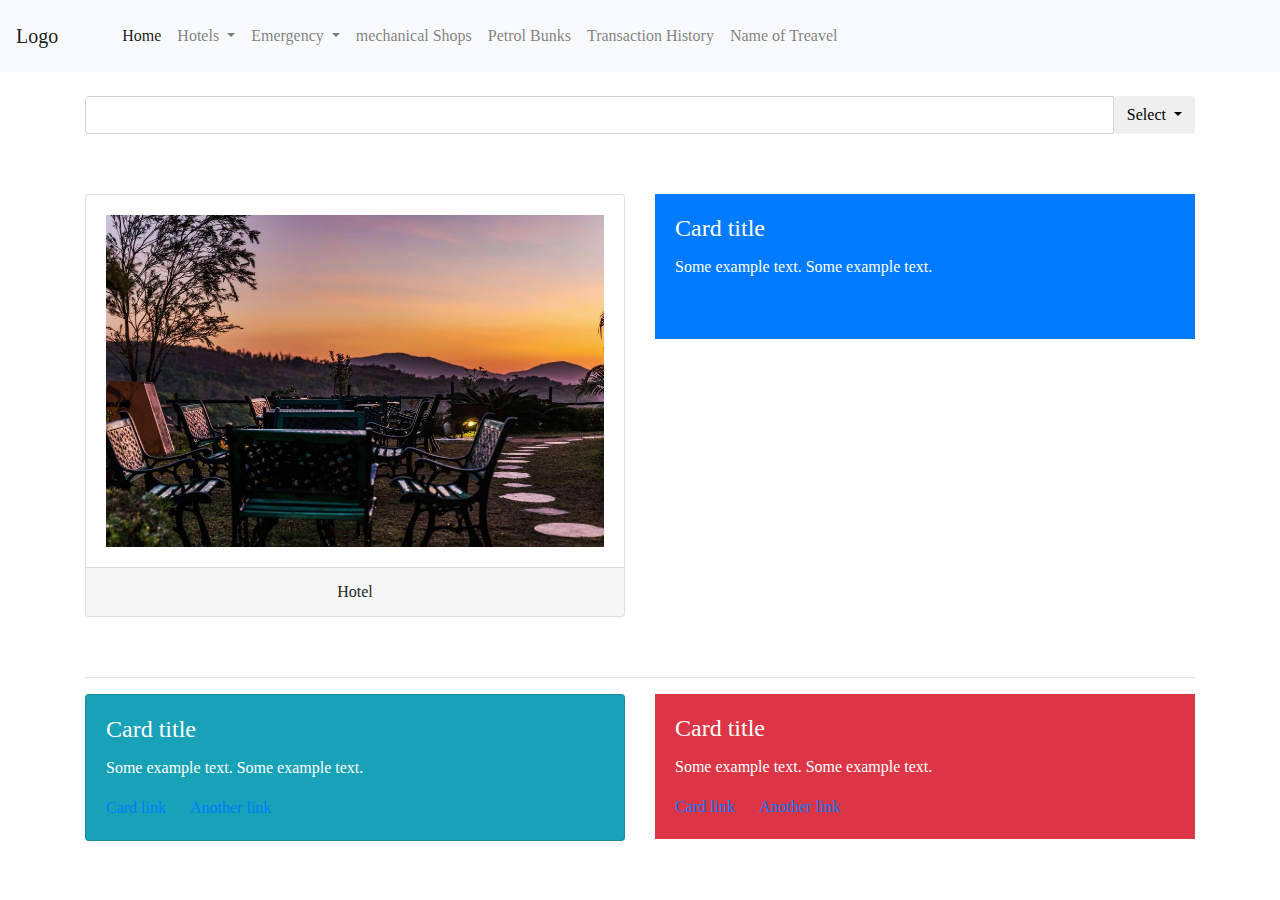
<file: page2.html>
<!DOCTYPE html>
<html lang="en">
<head>
  <title>Bootstrap Example</title>
  <meta charset="utf-8">
  <meta name="viewport" content="width=device-width, initial-scale=1">
  <link rel="stylesheet" href="https://maxcdn.bootstrapcdn.com/bootstrap/4.0.0/css/bootstrap.min.css">
  <script src="https://ajax.googleapis.com/ajax/libs/jquery/3.3.1/jquery.min.js"></script>
  <script src="https://cdnjs.cloudflare.com/ajax/libs/popper.js/1.12.9/umd/popper.min.js"></script>
  <script src="https://maxcdn.bootstrapcdn.com/bootstrap/4.0.0/js/bootstrap.min.js"></script>
  <style>
  /* Make the image fully responsive */
  .carousel-inner img {
    width: 100%;
    height: 500px;
  }
</style>
  <link rel="stylesheet" href="css/custom.css">
</head>
<body>
  <nav class="navbar navbar-expand-lg navbar-light bg-light">
    <a class="navbar-brand" href="#">Logo</a>
    <button class="navbar-toggler" type="button" data-toggle="collapse" data-target="#navbarText" aria-controls="navbarText" aria-expanded="false" aria-label="Toggle navigation">
      <span class="navbar-toggler-icon"></span>
    </button>
    <div class="collapse navbar-collapse" id="navbarText">
      <ul></ul>
      <span class="navbar-text">
        <ul class="navbar-nav mr-auto">
          <li class="nav-item active">
            <a class="nav-link" href="#">Home <span class="sr-only">(current)</span></a>
          </li>
          <li class="nav-item dropdown">
            <a class="nav-link dropdown-toggle" href="#" id="navbarDropdownMenuLink" data-toggle="dropdown" aria-haspopup="true" aria-expanded="false">
              Hotels
            </a>
            <div class="dropdown-menu" aria-labelledby="navbarDropdownMenuLink">
              <a class="dropdown-item" href="#">Restaurant</a>
              <a class="dropdown-item" href="#">Home Stay/Hotel </a>
            </div>
          </li>
          <li class="nav-item dropdown">
            <a class="nav-link dropdown-toggle" href="#" id="navbarDropdownMenuLink" data-toggle="dropdown" aria-haspopup="true" aria-expanded="false">
              Emergency
            </a>
            <div class="dropdown-menu" aria-labelledby="navbarDropdownMenuLink">
              <a class="dropdown-item" href="#">Hospitals</a>
              <a class="dropdown-item" href="#">Police Stations</a>
            </div>
          </li>
          <li class="nav-item">
            <a class="nav-link" href="#">mechanical Shops</a>
          </li>
          <li class="nav-item">
            <a class="nav-link" href="#">Petrol Bunks</a>
          </li>
          <li class="nav-item">
            <a class="nav-link" href="#">Transaction History</a>
          </li>
          <li class="nav-item">
            <a class="nav-link" href="#">Name of Treavel</a>
          </li>
        </ul>
      </span>
    </div>
  </nav>
  <br>
  <div class="container">
    <div class="row">
      <div class="col-md-12">
        <div class="input-group">
          <input type="text" class="form-control" aria-label="...">
          <div class="input-group-btn">
            <button type="button" class="btn btn-default dropdown-toggle" data-toggle="dropdown" aria-haspopup="true" aria-expanded="false">Select <span class="caret"></span></button>
            <ul class="dropdown-menu dropdown-menu-right">
              <li><a href="#">Veg Hotel</a></li>
              <li><a href="#">Non Veg Hotel</a></li>
            </ul>
          </div><!-- /btn-group -->
        </div><!-- /input-group -->  
      </div>
    </div>
      
      <div class="row top">


    <div class="col-md-6">
       <div class="card">
  <div class="card-body"><img src="images/1.jpg" style="width: 100%;"></div> 
  <div class="card-footer text-center">Hotel</div>
</div>
      </div>
    <div class="col-md-6">
       <div class="bg-primary text-white">
    <div class="card-body">
      <h4 class="card-title">Card title</h4>
      <p class="card-text">Some example text. Some example text.</p>
      <a href="#" class="card-link">Card link</a>
      <a href="#" class="card-link">Another link</a>
    </div>
  </div>
    </div>
  </div>
  <hr>
  <div class="row">
    <div class="col-md-6">
      <div class="card bg-info text-white ">
    <div class="card-body">
      <h4 class="card-title">Card title</h4>
      <p class="card-text">Some example text. Some example text.</p>
      <a href="#" class="card-link">Card link</a>
      <a href="#" class="card-link">Another link</a>
    </div>
  </div>
    </div>
    <div class="col-md-6">
       <div class="bg-danger text-white">
    <div class="card-body">
      <h4 class="card-title">Card title</h4>
      <p class="card-text">Some example text. Some example text.</p>
      <a href="#" class="card-link">Card link</a>
      <a href="#" class="card-link">Another link</a>
    </div>
  </div>
    </div>
  </div>
  </div>
</body>
</html>
</file>
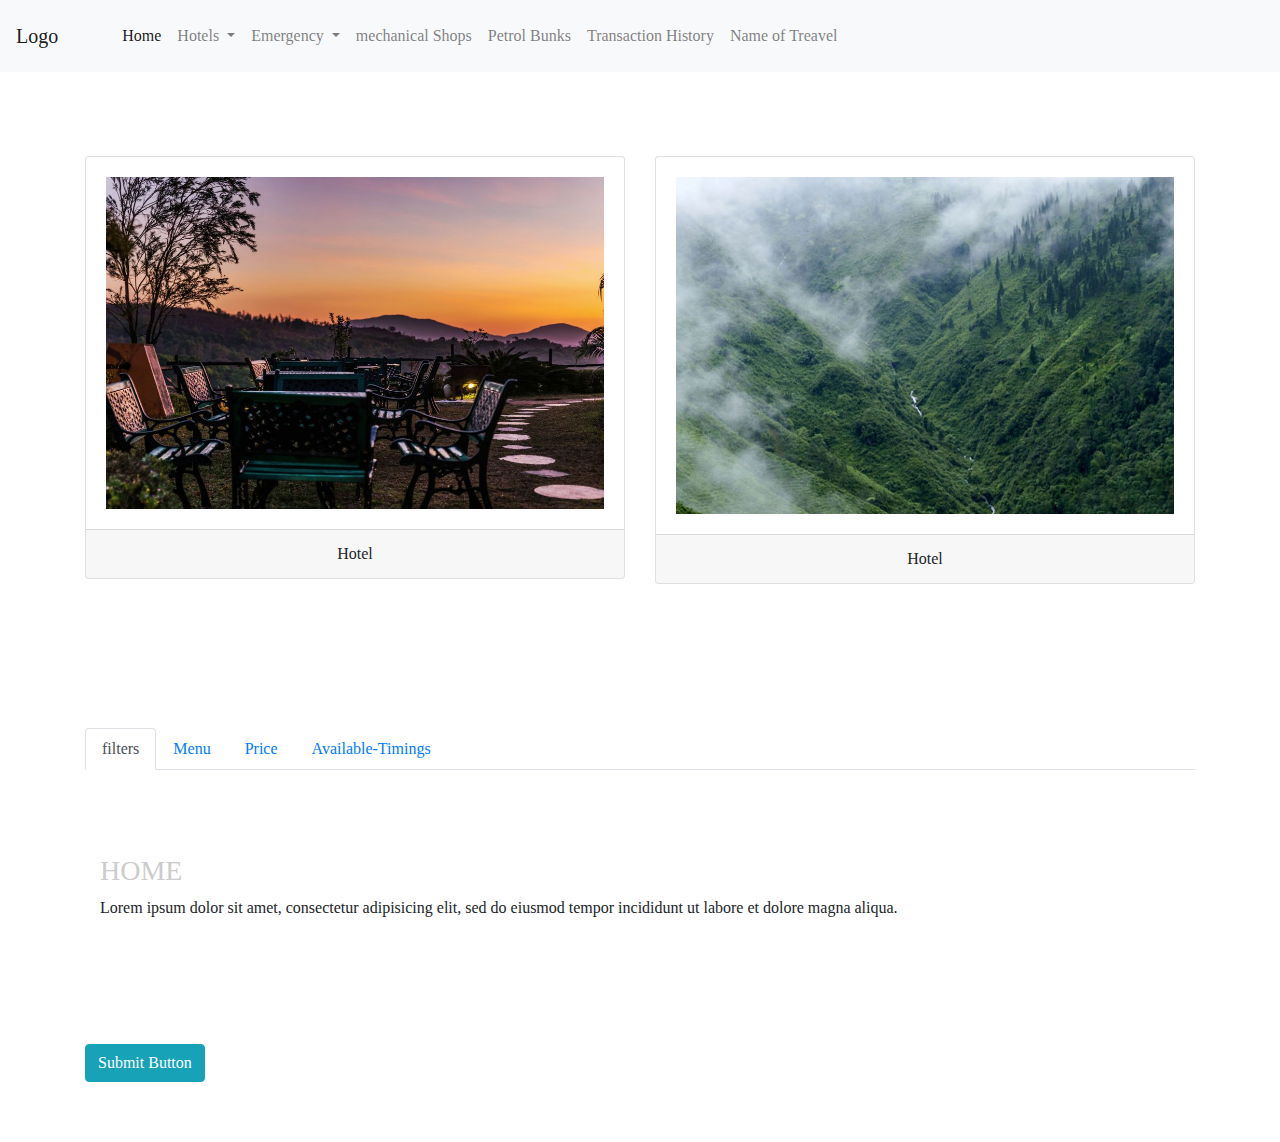
<file: page4.html>
<!DOCTYPE html>
<html lang="en">
<head>
  <title>Bootstrap Example</title>
  <meta charset="utf-8">
  <meta name="viewport" content="width=device-width, initial-scale=1">
  <link rel="stylesheet" href="https://maxcdn.bootstrapcdn.com/bootstrap/4.0.0/css/bootstrap.min.css">
  <script src="https://ajax.googleapis.com/ajax/libs/jquery/3.3.1/jquery.min.js"></script>
  <script src="https://cdnjs.cloudflare.com/ajax/libs/popper.js/1.12.9/umd/popper.min.js"></script>
  <script src="https://maxcdn.bootstrapcdn.com/bootstrap/4.0.0/js/bootstrap.min.js"></script>
  <style>
  /* Make the image fully responsive */
  .carousel-inner img {
    width: 100%;
    height: 500px;
  }
</style>
  <link rel="stylesheet" href="css/custom.css">
</head>
<body>
  <nav class="navbar navbar-expand-lg navbar-light bg-light">
    <a class="navbar-brand" href="#">Logo</a>
    <button class="navbar-toggler" type="button" data-toggle="collapse" data-target="#navbarText" aria-controls="navbarText" aria-expanded="false" aria-label="Toggle navigation">
      <span class="navbar-toggler-icon"></span>
    </button>
    <div class="collapse navbar-collapse" id="navbarText">
      <ul></ul>
      <span class="navbar-text">
        <ul class="navbar-nav mr-auto">
          <li class="nav-item active">
            <a class="nav-link" href="#">Home <span class="sr-only">(current)</span></a>
          </li>
          <li class="nav-item dropdown">
            <a class="nav-link dropdown-toggle" href="#" id="navbarDropdownMenuLink" data-toggle="dropdown" aria-haspopup="true" aria-expanded="false">
              Hotels
            </a>
            <div class="dropdown-menu" aria-labelledby="navbarDropdownMenuLink">
              <a class="dropdown-item" href="#">Restaurant</a>
              <a class="dropdown-item" href="#">Home Stay/Hotel </a>
            </div>
          </li>
          <li class="nav-item dropdown">
            <a class="nav-link dropdown-toggle" href="#" id="navbarDropdownMenuLink" data-toggle="dropdown" aria-haspopup="true" aria-expanded="false">
              Emergency
            </a>
            <div class="dropdown-menu" aria-labelledby="navbarDropdownMenuLink">
              <a class="dropdown-item" href="#">Hospitals</a>
              <a class="dropdown-item" href="#">Police Stations</a>
            </div>
          </li>
          <li class="nav-item">
            <a class="nav-link" href="#">mechanical Shops</a>
          </li>
          <li class="nav-item">
            <a class="nav-link" href="#">Petrol Bunks</a>
          </li>
          <li class="nav-item">
            <a class="nav-link" href="#">Transaction History</a>
          </li>
          <li class="nav-item">
            <a class="nav-link" href="#">Name of Treavel</a>
          </li>
        </ul>
      </span>
    </div>
  </nav>
  <br>
  <div class="container">
    <div class="row top">
    <div class="col-md-6">
       <div class="card">
  <div class="card-body"><img src="images/1.jpg" style="width: 100%;"></div> 
  <div class="card-footer text-center">Hotel</div>
</div>
      </div>
    <div class="col-md-6">
      <div class="card">
  <div class="card-body"><img src="images/4.jpg" style="width: 100%;"></div> 
  <div class="card-footer text-center">Hotel</div>
</div>
    </div>
  </div>
  <br>
  <!-- Nav tabs -->
  <ul class="nav nav-tabs top" role="tablist">
    <li class="nav-item">
      <a class="nav-link active" data-toggle="tab" href="#filters">filters</a>
    </li>
    <li class="nav-item">
      <a class="nav-link" data-toggle="tab" href="#menu">Menu</a>
    </li>
    <li class="nav-item">
      <a class="nav-link" data-toggle="tab" href="#price">Price</a>
    </li>
    <li class="nav-item">
      <a class="nav-link" data-toggle="tab" href="#available-timings">Available-Timings</a>
    </li>
  </ul>

  <!-- Tab panes -->
  <div class="tab-content">
    <div id="filters" class="container tab-pane active"><br>
      <h3>HOME</h3>
      <p>Lorem ipsum dolor sit amet, consectetur adipisicing elit, sed do eiusmod tempor incididunt ut labore et dolore magna aliqua.</p>
    </div>
    <div id="menu" class="container tab-pane fade"><br>
      <h3>Menu 1</h3>
      <p>Ut enim ad minim veniam, quis nostrud exercitation ullamco laboris nisi ut aliquip ex ea commodo consequat.</p>
    </div>
    <div id="price" class="container tab-pane fade"><br>
      <h3>Menu 2</h3>
      <p>Sed ut perspiciatis unde omnis iste natus error sit voluptatem accusantium doloremque laudantium, totam rem aperiam.</p>
    </div>
    <div id="available-timings" class="container tab-pane fade"><br>
      <h3>Menu 2</h3>
      <p>Sed ut perspiciatis unde omnis iste natus error sit voluptatem accusantium doloremque laudantium, totam rem aperiam.</p>
    </div>
  </div>
  <br><br>
  <div class="top">
  <input type="submit" class="btn btn-info center-block" value="Submit Button">
  </div>
  </div>
  </div>
</body>
</html>
</file>
<file: css/custom.css>
body{
	font-family: 'Ledger', serif;
}

.transbox {
  margin-top: 50px;
  padding: 50px;
  background-color: #000000;
  border: 1px solid black;
  opacity: 0.7;
  filter: alpha(opacity=60); /* For IE8 and earlier */
}

.top{
margin-top: 60px;
margin-bottom: 60px;

}

.top1{
margin-top: 360px;

}



h3{
	color: #ccc;
}
</file>
